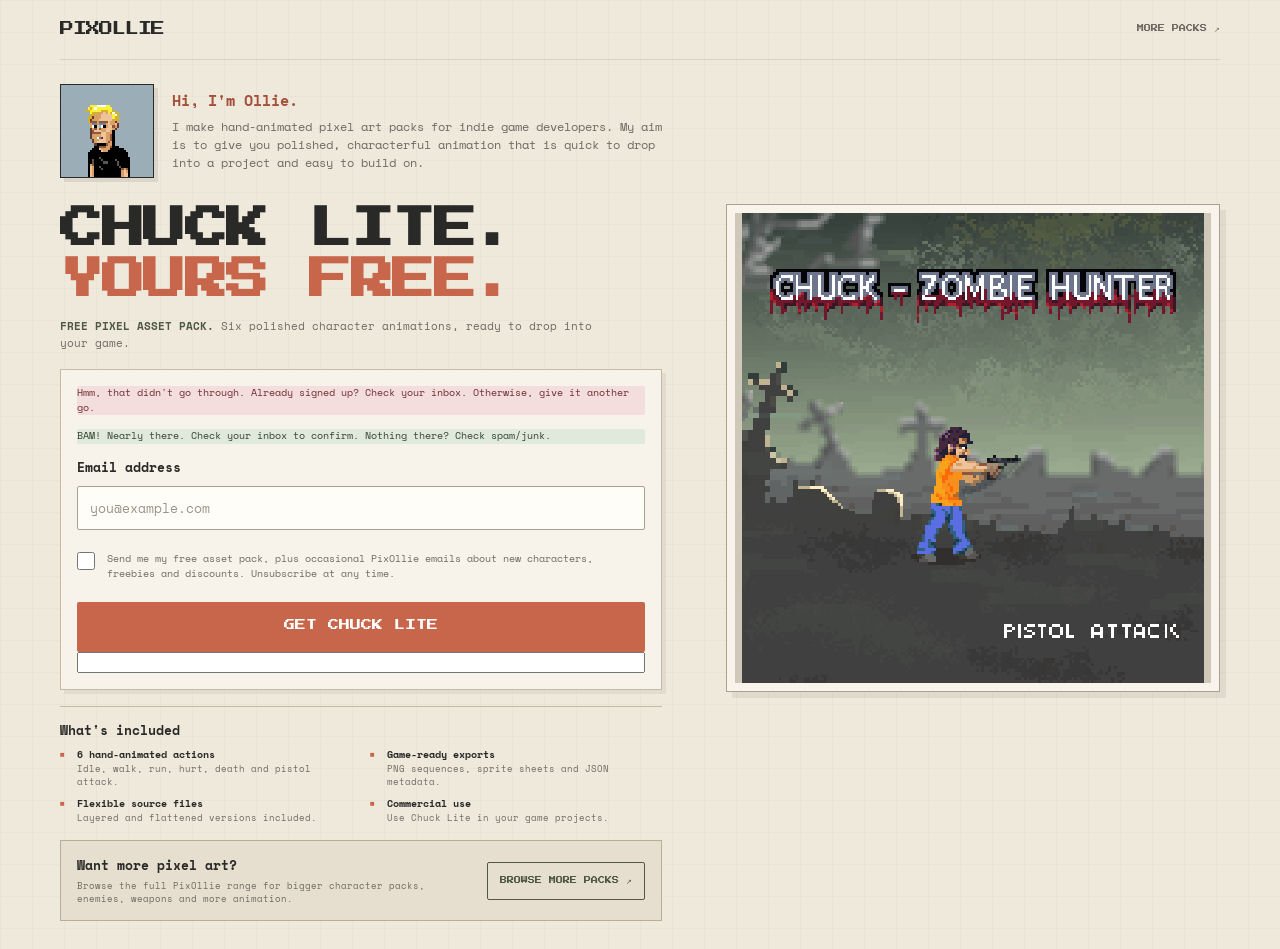
<file: index.html>
<!doctype html>
<html lang="en">
<head>
  <meta charset="utf-8">
  <meta name="viewport" content="width=device-width, initial-scale=1">
  <meta name="description" content="Free hand-animated pixel art game assets from PixOllie. Get Chuck Lite free and browse more pixel art packs.">
  <meta name="theme-color" content="#efe9dc">
  <title>PixOllie | Free Pixel Art Game Assets</title>
  <link rel="canonical" href="https://pixollie.com/">
  <link rel="preconnect" href="https://fonts.googleapis.com">
  <link rel="preconnect" href="https://fonts.gstatic.com" crossorigin>
  <link href="https://fonts.googleapis.com/css2?family=Press+Start+2P&family=Space+Mono:wght@400;700&display=swap" rel="stylesheet">
  <link rel="stylesheet" href="https://sibforms.com/forms/end-form/build/sib-styles.css">
  <link rel="stylesheet" href="styles.css?v=15">
  <style>
    /* v15: clean Brevo layout override. */
    .no-break { white-space: nowrap; }
    .product-summary { font-size: 11.3px !important; }

    .signup-card .sib-form,
    .signup-card .sib-form-container,
    .signup-card #sib-container,
    .signup-card #sib-form {
      width: 100% !important;
      max-width: none !important;
      margin: 0 !important;
      padding: 0 !important;
      background: transparent !important;
      border: 0 !important;
      border-radius: 0 !important;
      text-align: left !important;
      box-sizing: border-box !important;
    }

    .signup-card #sib-form {
      display: flex !important;
      flex-direction: column !important;
      align-items: stretch !important;
    }

    .signup-card .sib-form-block,
    .signup-card .sib-input,
    .signup-card .sib-optin,
    .signup-card .form__entry,
    .signup-card .form__label-row,
    .signup-card .entry__choice {
      width: 100% !important;
      max-width: none !important;
      margin-left: 0 !important;
      margin-right: 0 !important;
      padding-left: 0 !important;
      padding-right: 0 !important;
      box-sizing: border-box !important;
    }

    .signup-card .brevo-field {
      margin-top: 0 !important;
      margin-bottom: 16px !important;
      padding-top: 0 !important;
      padding-bottom: 0 !important;
    }

    .signup-card .entry__label {
      display: block !important;
      margin: 0 0 9px !important;
      padding: 0 !important;
      color: var(--ink) !important;
      font-family: "Space Mono", monospace !important;
      font-size: 13px !important;
      font-weight: 700 !important;
      text-align: left !important;
    }

    .signup-card .entry__field {
      width: 100% !important;
      margin: 0 !important;
      padding: 0 !important;
      border: 0 !important;
      background: transparent !important;
    }

    .signup-card input.input {
      display: block !important;
      width: 100% !important;
      height: auto !important;
      margin: 0 !important;
      padding: 11px 12px !important;
      border: 1px solid #aaa08e !important;
      border-radius: 2px !important;
      outline: none !important;
      background: #fffdf8 !important;
      color: var(--ink) !important;
      font-family: "Space Mono", monospace !important;
      font-size: 13px !important;
      box-sizing: border-box !important;
    }

    .signup-card input.input:focus {
      border-color: var(--accent) !important;
      box-shadow: 0 0 0 3px rgba(200,102,75,.12) !important;
    }

    .signup-card .entry__error {
      display: block !important;
      margin: 0 !important;
      padding: 5px 0 0 !important;
      border: 0 !important;
      background: transparent !important;
      color: var(--error) !important;
      font-family: "Space Mono", monospace !important;
      font-size: 10px !important;
    }

    /* Plain native checkbox. Its row uses the exact same full width as the email field and CTA. */
    .signup-card .pix-consent-field {
      margin-bottom: 16px !important;
    }

    .signup-card .pix-consent-row {
      display: grid !important;
      grid-template-columns: 18px minmax(0, 1fr) !important;
      column-gap: 12px !important;
      align-items: start !important;
      width: 100% !important;
      margin: 0 !important;
      padding: 0 !important;
      box-sizing: border-box !important;
    }

    .signup-card .pix-consent-native {
      display: block !important;
      position: static !important;
      grid-column: 1 !important;
      width: 18px !important;
      height: 18px !important;
      min-width: 18px !important;
      margin: 1px 0 0 !important;
      padding: 0 !important;
      opacity: 1 !important;
      visibility: visible !important;
      pointer-events: auto !important;
      transform: none !important;
      appearance: auto !important;
      -webkit-appearance: checkbox !important;
      accent-color: #c8664b !important;
      box-sizing: border-box !important;
    }

    .signup-card .pix-consent-text {
      display: block !important;
      position: static !important;
      grid-column: 2 !important;
      min-width: 0 !important;
      margin: 0 !important;
      padding: 0 !important;
      color: var(--muted) !important;
      font-family: "Space Mono", monospace !important;
      font-size: 10px !important;
      font-weight: 400 !important;
      line-height: 1.5 !important;
      text-align: left !important;
      cursor: pointer !important;
      box-sizing: border-box !important;
    }

    .signup-card .g-recaptcha-v3 { display: none !important; }

    .signup-card .primary-button {
      width: 100% !important;
      margin: 0 !important;
    }

    .signup-card .progress-indicator__icon {
      width: 16px !important;
      height: 16px !important;
      min-width: 16px !important;
      max-width: 16px !important;
      flex: 0 0 16px !important;
    }

    /* Brevo expects these panels inside #sib-form-container. Keep them hidden until Brevo reveals one. */
    .signup-card .sib-form-message-panel {
      max-width: none !important;
      width: 100% !important;
      margin: 0 0 14px !important;
      border-width: 1px !important;
      border-radius: 2px !important;
      font-family: "Space Mono", monospace !important;
      font-size: 10px !important;
      text-align: left !important;
      box-sizing: border-box !important;
    }

    .signup-card .sib-form-message-panel__text {
      justify-content: flex-start !important;
      text-align: left !important;
    }

    .signup-card .sib-notification__icon { display: none !important; }
  </style>
</head>
<body>
  <main class="page-shell" id="top">
    <header class="topbar">
      <a class="brand" href="#top" aria-label="PixOllie home">PIXOLLIE</a>
      <a class="top-link" href="https://pixollie.itch.io/" target="_blank" rel="noopener noreferrer">MORE PACKS ↗</a>
    </header>

    <section class="about-strip" aria-labelledby="about-title">
      <img class="avatar" src="assets/ollie-avatar.jpg" alt="Pixel art portrait of Ollie, creator of PixOllie">
      <div class="about-copy">
        <h2 id="about-title">Hi, I'm Ollie.</h2>
        <p>I make hand-animated pixel art packs for indie game developers. My aim is to give you polished, characterful animation that is quick to drop into a project and easy to build on.</p>
      </div>
    </section>

    <section class="hero">
      <div class="left-col">
        <div class="intro">
          <h1>CHUCK LITE.<br><span>YOURS FREE.</span></h1>
          <p class="product-summary"><strong>FREE PIXEL ASSET PACK.</strong> Six polished character animations, ready to drop into <span class="no-break">your game.</span></p>
        </div>

        <div class="signup-card">
          <div class="sib-form">
            <div id="sib-form-container" class="sib-form-container">
              <div id="error-message" class="sib-form-message-panel pix-message pix-message-error">
                <div class="sib-form-message-panel__text"><span class="sib-form-message-panel__inner-text">Hmm, that didn't go through. Already signed up? Check your inbox. Otherwise, give it another go.</span></div>
              </div>
              <div id="success-message" class="sib-form-message-panel pix-message pix-message-success">
                <div class="sib-form-message-panel__text"><span class="sib-form-message-panel__inner-text">BAM! Nearly there. Check your inbox to confirm. Nothing there? Check spam/junk.</span></div>
              </div>
              <div id="sib-container">
                <form id="sib-form" method="POST" action="https://a9a54b87.sibforms.com/serve/[base64]" data-type="subscription">
                  <div class="brevo-field sib-input sib-form-block">
                    <div class="form__entry entry_block">
                      <div class="form__label-row">
                        <label class="entry__label" for="EMAIL" data-required="*">Email address</label>
                        <div class="entry__field">
                          <input class="input" type="text" id="EMAIL" name="EMAIL" autocomplete="email" value="" placeholder="you@example.com" data-required="true" required>
                        </div>
                      </div>
                      <label class="entry__error entry__error--primary"></label>
                    </div>
                  </div>
                  <div class="brevo-field sib-optin sib-form-block pix-consent-field">
                    <div class="form__entry entry_mcq">
                      <div class="form__label-row">
                        <div class="pix-consent-row">
                          <input type="checkbox" id="OPT_IN" name="OPT_IN" value="1" required class="pix-consent-native">
                          <label for="OPT_IN" class="pix-consent-text">Send me my free asset pack, plus occasional PixOllie emails about new characters, freebies and discounts. Unsubscribe at any time.</label>
                        </div>
                      </div>
                      <label class="entry__error entry__error--primary"></label>
                    </div>
                  </div>

                  <div class="g-recaptcha-v3" data-sitekey="6LcqwIwtAAAAAGyE0R7BsLx7Podfgdk6ShEBvjth" style="display:none"></div>

                  <button class="primary-button sib-form-block__button sib-form-block__button-with-loader" form="sib-form" type="submit">
                    <svg class="icon clickable__icon progress-indicator__icon sib-hide-loader-icon" viewBox="0 0 512 512" aria-hidden="true"><path d="M460.116 373.846l-20.823-12.022c-5.541-3.199-7.54-10.159-4.663-15.874 30.137-59.886 28.343-131.652-5.386-189.946-33.641-58.394-95.833-99.676-161.827-99.676C261.028 55.961 256 50.751 256 44.352V20.309c0-6.904 5.808-12.337 12.703-11.982 83.556 4.306 160.163 50.864 202.11 123.677 42.063 72.696 44.079 162.316 6.031 236.832-3.14 6.148-10.75 8.461-16.728 5.01z"></path></svg>
                    <span>GET CHUCK LITE</span>
                  </button>
                  <input type="text" name="email_address_check" value="" class="input--hidden">
                  <input type="hidden" name="locale" value="en">
                </form>
              </div>
            </div>
          </div>
        </div>

        <section class="included" aria-labelledby="included-title">
          <h2 id="included-title">What's included</h2>
          <ul>
            <li><strong>6 hand-animated actions</strong><span>Idle, walk, run, hurt, death and pistol attack.</span></li>
            <li><strong>Game-ready exports</strong><span>PNG sequences, sprite sheets and JSON metadata.</span></li>
            <li><strong>Flexible source files</strong><span>Layered and flattened versions included.</span></li>
            <li><strong>Commercial use</strong><span>Use Chuck Lite in your game projects.</span></li>
          </ul>
        </section>

        <section class="more-packs" aria-labelledby="more-title">
          <div class="more-packs-copy"><h2 id="more-title">Want more pixel art?</h2><p>Browse the full PixOllie range for bigger character packs, enemies, weapons and more animation.</p></div>
          <a class="secondary-button" href="https://pixollie.itch.io/" target="_blank" rel="noopener noreferrer">BROWSE MORE PACKS ↗</a>
        </section>
      </div>

      <div class="right-col"><div class="showcase"><img src="assets/chuck-lite-showcase.gif" alt="Animated showcase of Chuck the Zombie Hunter pixel art asset pack"></div></div>
    </section>
  </main>

  <script>
    window.REQUIRED_CODE_ERROR_MESSAGE = 'Please choose a country code';
    window.LOCALE = 'en';
    window.EMAIL_INVALID_MESSAGE = window.SMS_INVALID_MESSAGE = "Nope! Try that again, chief.";
    window.REQUIRED_ERROR_MESSAGE = "Oi! You missed this bit.";
    window.GENERIC_INVALID_MESSAGE = "Nope! Try that again, chief.";
    window.INVALID_NUMBER = "Nope! Try that again, chief.";
    window.INVALID_DATE = "Please enter a valid date";
    window.REQUIRED_MULTISELECT_MESSAGE = 'Please select at least 1 option';
    window.translation = {common:{selectedList:'{quantity} list selected',selectedLists:'{quantity} lists selected',selectedOption:'{quantity} selected',selectedOptions:'{quantity} selected'}};
    var AUTOHIDE = Boolean(0);
  </script>
  <script defer src="https://sibforms.com/forms/end-form/build/main.js"></script>
  <script src="https://www.google.com/recaptcha/api.js?render=6LcqwIwtAAAAAGyE0R7BsLx7Podfgdk6ShEBvjth&hl=en" async defer></script>
  <script>
    /* Keep the on-site messages authoritative even if Brevo changes inner text. */
    (function() {
      const successText = "BAM! Nearly there. Check your inbox to confirm. Nothing there? Check spam/junk.";
      const errorText = "Hmm, that didn't go through. Already signed up? Check your inbox. Otherwise, give it another go.";
      function enforce() {
        const s = document.querySelector('#success-message .sib-form-message-panel__inner-text');
        const e = document.querySelector('#error-message .sib-form-message-panel__inner-text');
        if (s && s.textContent !== successText) s.textContent = successText;
        if (e && e.textContent !== errorText) e.textContent = errorText;
      }
      enforce();
      new MutationObserver(enforce).observe(document.body, {subtree:true, childList:true, characterData:true});
    })();
  </script>
  <script src="script.js?v=16"></script>
  <script data-goatcounter="https://pixollie.goatcounter.com/count"
          async src="//gc.zgo.at/count.js"></script>
</body>
</html>
</file>
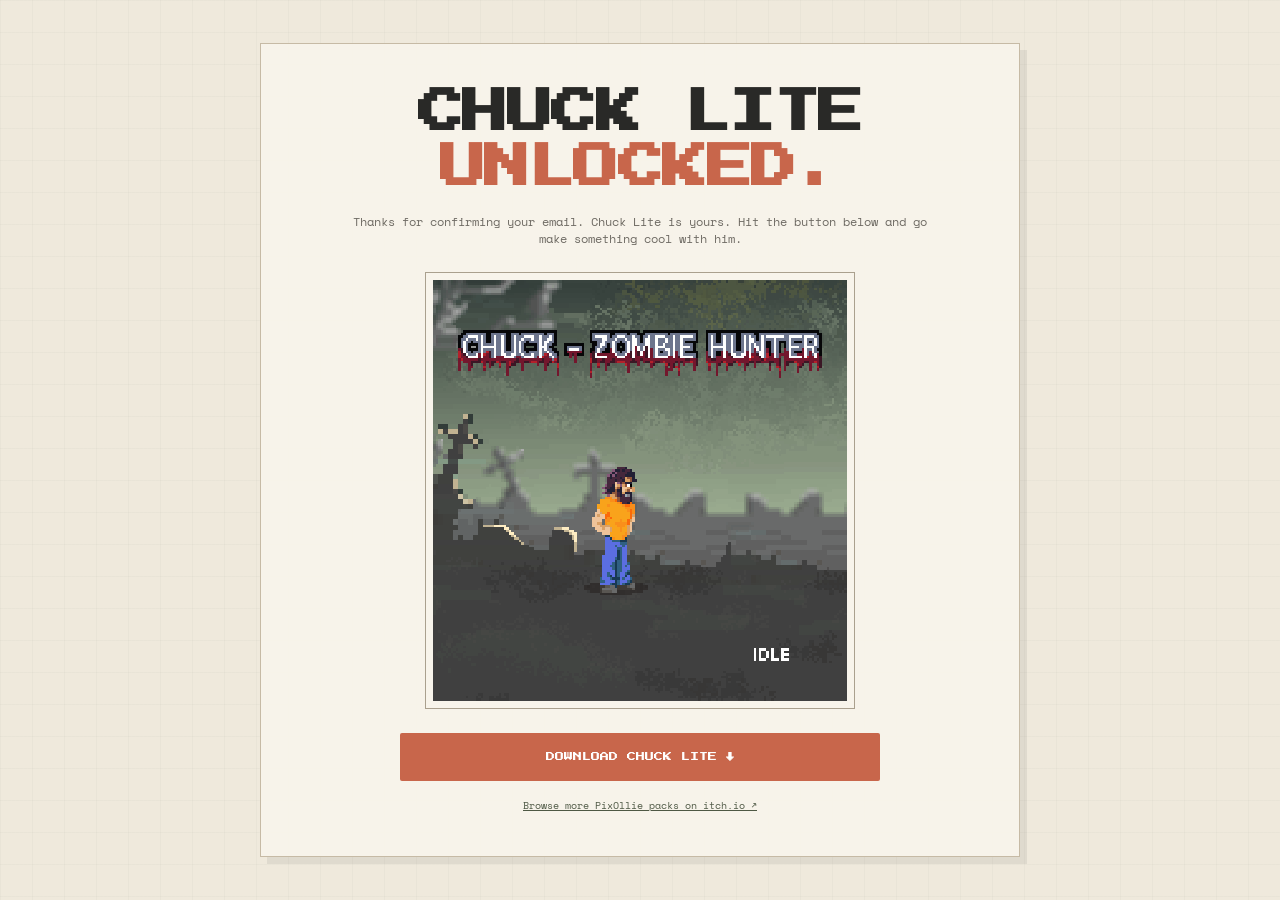
<file: download/index.html>
<!doctype html>
<html lang="en">
<head>
  <meta charset="utf-8">
  <meta name="viewport" content="width=device-width, initial-scale=1">
  <meta name="robots" content="noindex">
  <meta name="theme-color" content="#efe9dc">
  <title>Chuck Lite Unlocked | PixOllie</title>

  <link rel="preconnect" href="https://fonts.googleapis.com">
  <link rel="preconnect" href="https://fonts.gstatic.com" crossorigin>
  <link href="https://fonts.googleapis.com/css2?family=Press+Start+2P&family=Space+Mono:wght@400;700&display=swap" rel="stylesheet">
  <link rel="stylesheet" href="../styles.css?v=4">

  <style>
    .unlock-page {
      width: min(760px, calc(100% - 28px));
      min-height: 100vh;
      margin: 0 auto;
      display: grid;
      place-items: center;
      padding: 34px 0;
    }

    .unlock-card {
      width: 100%;
      padding: clamp(22px, 5vw, 42px);
      border: 1px solid var(--line);
      background: rgba(248, 244, 235, .96);
      box-shadow: 7px 7px 0 rgba(41, 41, 39, .08);
      text-align: center;
    }

    .unlock-card h1 {
      font-size: clamp(28px, 6vw, 46px);
    }

    .unlock-card p {
      max-width: 590px;
      margin: 18px auto;
      color: var(--muted);
      font-size: 12px;
    }

    .unlock-gif {
      width: min(430px, 100%);
      margin: 24px auto;
      padding: 7px;
      border: 1px solid #aaa08e;
      background: var(--panel);
      image-rendering: pixelated;
    }

    .download-button {
      display: inline-flex;
      align-items: center;
      justify-content: center;
      width: min(480px, 100%);
      min-height: 48px;
      padding: 13px 18px;
      border-radius: 2px;
      background: var(--accent);
      color: #fff;
      font-family: "Press Start 2P", monospace;
      font-size: 9px;
      line-height: 1.4;
      text-decoration: none;
    }

    .download-button:hover,
    .download-button:focus-visible {
      background: var(--accent-dark);
    }

    .more-link {
      display: block;
      margin-top: 18px;
      color: var(--olive-dark);
      font-size: 10px;
    }
  </style>
</head>

<body>
  <main class="unlock-page">
    <section class="unlock-card">
      <h1>CHUCK LITE<br><span>UNLOCKED.</span></h1>
      <p>Thanks for confirming your email. Chuck Lite is yours. Hit the button below and go make something cool with him.</p>

      <img class="unlock-gif" src="../assets/chuck-lite-showcase.gif" alt="Chuck Lite pixel art animation showcase">

      <a class="download-button"
         href="../downloads/Chuck_Lite.zip"
         download
         data-goatcounter-click="chuck_lite_download"
         data-goatcounter-title="Chuck Lite download">DOWNLOAD CHUCK LITE ↓</a>
      <a class="more-link" href="https://pixollie.itch.io/" target="_blank" rel="noopener noreferrer">Browse more PixOllie packs on itch.io ↗</a>
    </section>
  </main>

  <script data-goatcounter="https://pixollie.goatcounter.com/count"
          async src="//gc.zgo.at/count.js"></script>
</body>
</html>
</file>
<file: styles.css>
:root {
  --bg: #efe9dc;
  --panel: #f8f4eb;
  --panel-strong: #e6dece;
  --ink: #292927;
  --muted: #6e6a63;
  --line: #c6baa5;
  --accent: #c8664b;
  --accent-dark: #a44f39;
  --olive-dark: #4e5844;
  --error: #9d3f45;
}

* { box-sizing: border-box; }

html, body {
  margin: 0;
  min-width: 320px;
  min-height: 100%;
}

body {
  color: var(--ink);
  background:
    linear-gradient(rgba(41, 41, 39, .028) 1px, transparent 1px),
    linear-gradient(90deg, rgba(41, 41, 39, .028) 1px, transparent 1px),
    var(--bg);
  background-size: 32px 32px;
  font-family: "Space Mono", monospace;
  line-height: 1.45;
}

img {
  display: block;
  max-width: 100%;
}

a { color: inherit; }

.page-shell {
  width: min(1160px, calc(100% - 36px));
  margin: 0 auto;
}

.topbar {
  height: 60px;
  display: flex;
  align-items: center;
  justify-content: space-between;
  border-bottom: 1px solid rgba(41, 41, 39, .12);
}

.brand,
.top-link,
h1,
.primary-button,
.secondary-button {
  font-family: "Press Start 2P", monospace;
}

.brand {
  font-size: 14px;
  letter-spacing: -1px;
  text-decoration: none;
}

.top-link {
  color: var(--muted);
  font-size: 7px;
  text-decoration: none;
}

.top-link:hover,
.top-link:focus-visible {
  color: var(--accent-dark);
}

/* About block: deliberately restrained to the left half of the page. */
.about-strip {
  width: min(610px, 52%);
  display: grid;
  grid-template-columns: 94px minmax(0, 1fr);
  gap: 18px;
  align-items: stretch;
  padding: 24px 0 26px;
}

.avatar {
  width: 94px;
  height: 100%;
  min-height: 94px;
  max-height: 112px;
  object-fit: cover;
  object-position: center 33%;
  image-rendering: pixelated;
  border: 1px solid var(--ink);
  box-shadow: 4px 4px 0 rgba(41, 41, 39, .10);
}

.about-copy {
  display: flex;
  flex-direction: column;
  justify-content: center;
}

.about-strip h2,
.included h2,
.more-packs h2 {
  margin: 0;
  font-family: "Space Mono", monospace;
  font-weight: 700;
}

.about-strip h2 {
  color: var(--accent-dark);
  font-size: 15px;
}

.about-strip p {
  margin: 6px 0 0;
  color: var(--muted);
  font-size: 12px;
  line-height: 1.52;
}

.hero {
  display: grid;
  grid-template-columns: minmax(0, 1fr) minmax(360px, .82fr);
  gap: clamp(34px, 5vw, 66px);
  align-items: start;
  padding: 0 0 28px;
}

.left-col,
.right-col {
  min-width: 0;
}

.intro {
  margin: 0 0 18px;
}

h1 {
  margin: 0;
  color: var(--ink);
  font-size: clamp(29px, 3.6vw, 43px);
  line-height: 1.18;
  letter-spacing: -1.5px;
  text-transform: uppercase;
}

h1 span {
  color: var(--accent);
}

.product-summary {
  margin: 13px 0 0;
  color: var(--muted);
  font-size: 12px;
}

.product-summary strong {
  color: var(--olive-dark);
}

.signup-card {
  max-width: 650px;
  padding: 16px;
  border: 1px solid var(--line);
  background: rgba(248, 244, 235, .95);
  box-shadow: 4px 4px 0 rgba(41, 41, 39, .07);
}

#sib-container,
.sib-form {
  all: unset;
}

.form-label {
  display: block;
  margin-bottom: 8px;
  color: var(--ink);
  font-size: 13px;
  font-weight: 700;
}

.entry__field {
  padding: 0 !important;
  border: 0 !important;
  background: transparent !important;
}

input.input {
  width: 100% !important;
  height: auto !important;
  padding: 11px 12px !important;
  border: 1px solid #aaa08e !important;
  border-radius: 2px !important;
  outline: none !important;
  background: #fffdf8 !important;
  color: var(--ink) !important;
  font-family: "Space Mono", monospace !important;
  font-size: 13px !important;
}

input.input:focus {
  border-color: var(--accent) !important;
  box-shadow: 0 0 0 3px rgba(200, 102, 75, .12) !important;
}

input.input::placeholder {
  color: #9a9488 !important;
  font-family: "Space Mono", monospace !important;
}

.entry__error {
  display: block !important;
  padding: 5px 0 0 !important;
  border: 0 !important;
  background: transparent !important;
  color: var(--error) !important;
  font-family: "Space Mono", monospace !important;
  font-size: 10px !important;
}

.consent-wrap {
  margin-top: 10px;
}

.consent-label {
  display: grid;
  grid-template-columns: 17px 1fr;
  gap: 8px;
  align-items: start;
  color: var(--muted);
  font-size: 9px;
  line-height: 1.42;
  cursor: pointer;
}

.consent-label .input_replaced {
  position: absolute;
  opacity: 0;
  pointer-events: none;
}

.consent-label .checkbox {
  width: 15px !important;
  height: 15px !important;
  margin: 1px 0 0 !important;
  border: 1px solid #9d9484 !important;
  border-radius: 2px !important;
  background: #fffdf8 !important;
}

.input_replaced:checked + .checkbox {
  border-color: var(--accent) !important;
  background: var(--accent) !important;
}

.input_replaced:checked + .checkbox::after {
  border-color: #fff !important;
}

.captcha-wrap {
  height: 64px;
  margin: 9px 0 11px;
  overflow: hidden;
}

.g-recaptcha {
  transform: scale(.78);
  transform-origin: left top;
}

.primary-button {
  display: inline-flex !important;
  align-items: center !important;
  justify-content: center !important;
  gap: 9px !important;
  width: 100% !important;
  height: auto !important;
  min-height: 50px !important;
  padding: 14px 18px !important;
  border: 0 !important;
  border-radius: 2px !important;
  background: var(--accent) !important;
  color: #fff !important;
  box-shadow: none !important;
  font-size: 11px !important;
  line-height: 1.35 !important;
  cursor: pointer;
  overflow: hidden !important;
}

/* Brevo reveals this SVG while submitting. Give it a fixed size so it never expands into the button. */
.primary-button .progress-indicator__icon {
  width: 16px !important;
  height: 16px !important;
  min-width: 16px !important;
  max-width: 16px !important;
  flex: 0 0 16px !important;
  fill: currentColor !important;
}

.primary-button .sib-hide-loader-icon {
  display: none !important;
}

.primary-button:hover,
.primary-button:focus-visible {
  background: var(--accent-dark) !important;
}

.pix-message {
  max-width: none !important;
  margin: 0 0 9px !important;
  border-width: 1px !important;
  border-radius: 2px !important;
  font-family: "Space Mono", monospace !important;
  font-size: 10px !important;
  text-align: left !important;
}

.pix-message svg {
  display: none !important;
}

.pix-message-error {
  color: #6f2f34 !important;
  background: #f3dddd !important;
  border-color: #d59b9f !important;
}

.pix-message-success {
  color: #33452f !important;
  background: #dfe9dc !important;
  border-color: #9db095 !important;
}

.included {
  max-width: 650px;
  margin-top: 16px;
  padding-top: 14px;
  border-top: 1px solid var(--line);
}

.included h2 {
  margin-bottom: 9px;
  font-size: 13px;
}

.included ul {
  margin: 0;
  padding: 0;
  list-style: none;
  display: grid;
  grid-template-columns: 1fr 1fr;
  gap: 8px 18px;
}

.included li {
  position: relative;
  padding-left: 17px;
  color: var(--muted);
  font-size: 9px;
  line-height: 1.4;
}

.included li::before {
  content: "■";
  position: absolute;
  top: 1px;
  left: 0;
  color: var(--accent);
  font-size: 8px;
}

.included strong,
.included span {
  display: block;
}

.included strong {
  color: var(--ink);
  font-size: 10px;
}

.included span {
  margin-top: 1px;
}

.more-packs {
  max-width: 650px;
  margin-top: 16px;
  padding: 15px 16px;
  display: grid;
  grid-template-columns: minmax(0, 1fr) auto;
  gap: 18px;
  align-items: center;
  border: 1px solid #b7ad98;
  background: var(--panel-strong);
}

.more-packs h2 {
  font-size: 13px;
}

.more-packs p {
  margin: 4px 0 0;
  color: var(--muted);
  font-size: 9px;
  line-height: 1.45;
}

.secondary-button {
  justify-self: end;
  display: inline-flex;
  align-items: center;
  justify-content: center;
  min-height: 38px;
  padding: 10px 12px;
  border: 1px solid var(--olive-dark);
  border-radius: 2px;
  background: transparent;
  color: var(--olive-dark);
  font-size: 7px;
  text-decoration: none;
  white-space: nowrap;
}

.secondary-button:hover,
.secondary-button:focus-visible {
  background: var(--olive-dark);
  color: var(--panel);
}

.right-col {
  align-self: start;
  padding: 0 !important;
  margin: 0 !important;
}

.showcase {
  margin: 0 !important;
  padding: 8px;
  border: 1px solid #aaa08e;
  background: var(--panel);
  box-shadow: 6px 6px 0 rgba(41, 41, 39, .08);
}

.showcase img {
  width: 100%;
  height: auto;
  max-height: 470px;
  object-fit: contain;
  image-rendering: pixelated;
  background: #cfc7b8;
}

@media (max-width: 900px) {
  .about-strip {
    width: min(610px, 100%);
  }

  .hero {
    grid-template-columns: 1fr;
  }

  .right-col {
    width: min(560px, 100%);
  }
}

@media (max-width: 640px) {
  .page-shell {
    width: min(100% - 24px, 1160px);
  }

  .topbar {
    height: 54px;
  }

  .about-strip {
    width: 100%;
    grid-template-columns: 78px minmax(0, 1fr);
    gap: 14px;
    padding: 20px 0;
  }

  .avatar {
    width: 78px;
    min-height: 78px;
    max-height: 98px;
  }

  h1 {
    font-size: clamp(27px, 9.5vw, 38px);
  }

  .signup-card {
    padding: 13px;
  }

  .included ul {
    grid-template-columns: 1fr;
  }

  .more-packs {
    grid-template-columns: 1fr;
    gap: 10px;
  }

  .secondary-button {
    width: 100%;
    justify-self: stretch;
  }

  .g-recaptcha {
    transform: scale(.72);
  }
}

@media (max-width: 390px) {
  .g-recaptcha {
    transform: scale(.66);
  }
}
</file>
